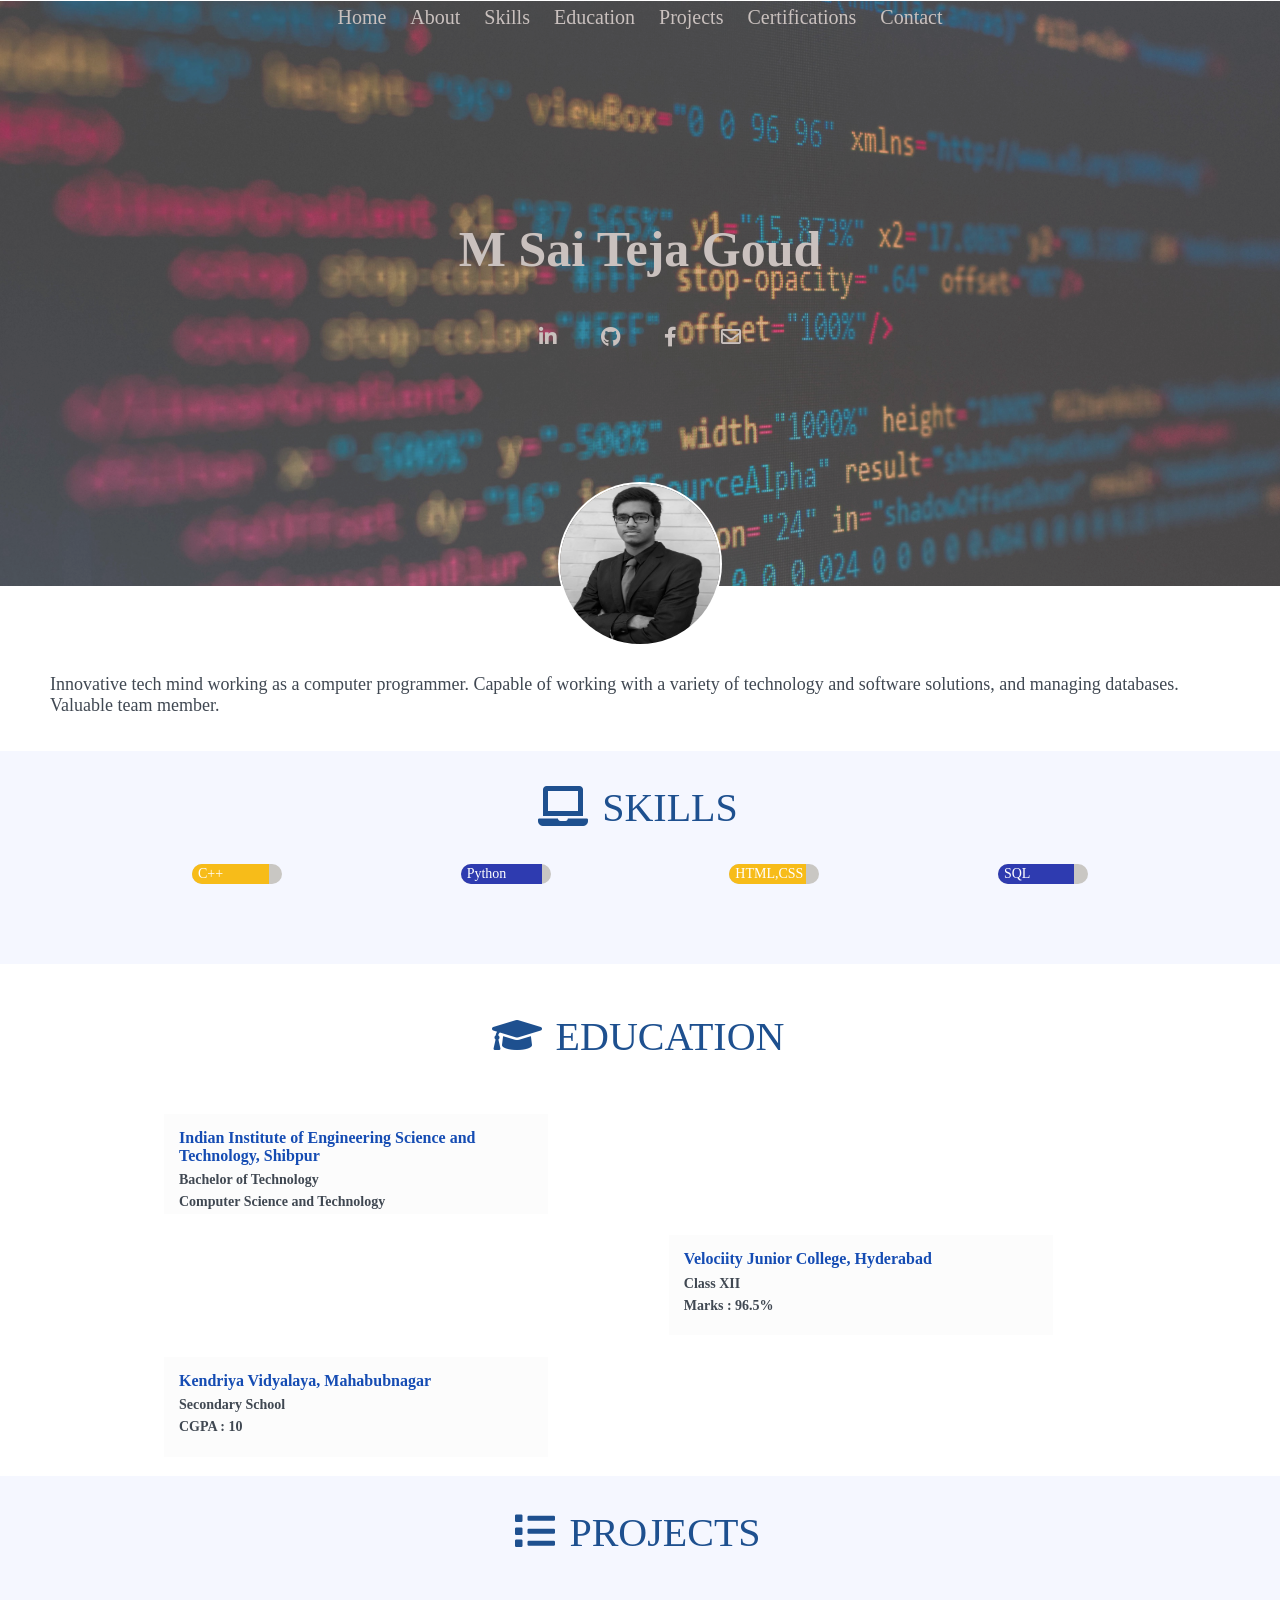
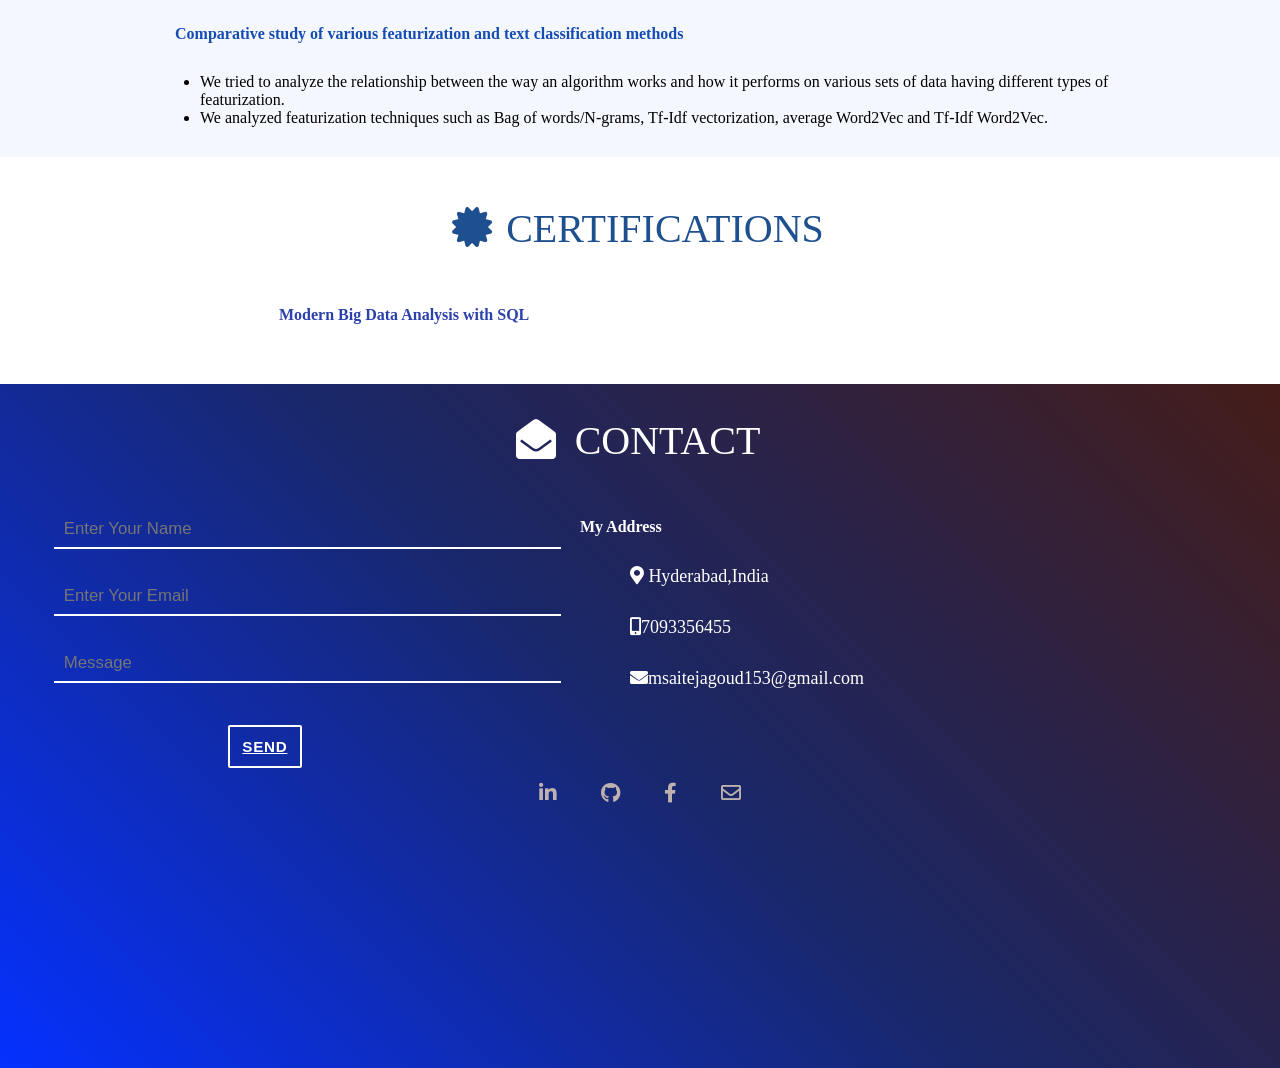
<file: index.html>
<!DOCTYPE html>
<!DOCTYPE html>
<html lang="en" dir="ltr">
  <head>
    <meta charset="utf-8">
    <title>M Sai Teja Goud</title>
    <link rel="stylesheet" href="style.css">
    <link rel="stylesheet" href="https://use.fontawesome.com/releases/v5.5.0/css/all.css" integrity="sha384-B4dIYHKNBt8Bc12p+WXckhzcICo0wtJAoU8YZTY5qE0Id1GSseTk6S+L3BlXeVIU" crossorigin="anonymous">
    <style>
      #body-header{
      height: 65vh;
      background-image: url("picture4.jpg");
      opacity: 0.8;
      background-position:center;
      background-attachment: fixed;
      background-size: cover;
}

    </style>  
  </head>
  <body>
    <header id="body-header" >
      <nav>
        <ul class="horizontal-list text-center nav-men">
          <li><a href="#">Home</a></li>
          <li><a href="#about">About</a></li>
          <li><a href="#skills">Skills</a></li>
          <li><a href="#education">Education</a></li>
          <li><a href="#projects">Projects</a></li>
          <li><a href="#certifications">Certifications</a></li>
          <li><a href="#contact">Contact</a></li>
        </ul>
      </nav>
      <div id="profile">
        <div class="text-center">
          <h1 id="my-name">M Sai Teja Goud</h1>
        </div>
        <div class="horizontal-list text-center social-icons">
          <li><a href="https://www.linkedin.com/in/msaitejagoud/" target="_blank"><i class="fab fa-linkedin-in"></i></a></li>
          <li><a href="https://github.com/mstg153" target="_blank"><i class="fab fa-github"></i></a></li>
          <li><a href="https://www.facebook.com/saitejagoud153/" target="_blank"><i class="fab fa-facebook-f"></i></a></li>
          <li><a href="mailto:msaitejagoud153@gmail.com" target="_blank"><i class="far fa-envelope"></i></a></li>
        </div>
      </div>
    </header>
    <main>
      <section id="about">
      <div id="pro-img">
        <img src="sai.jpg" alt="Sai_Teja Image">
      </div>
      <div>
      <p>Innovative tech mind working
        as a computer programmer. Capable of working with a
        variety of technology and software solutions, and
        managing databases. Valuable team member. </p></div>
      </section>
      <section id="skills">
          <h1 class="sec-heading text-center">
            <span><i class="fas fa-laptop"></i></span>
            <span>SKILLS</span>
          </h1>
          <div class="skills-display">
            <div class="skill-progress">
                <div class="skill-comp _85" style="background-color:#f7bc19;">
                  <span class="skill-name text-center">C++</span>
                </div>
            </div>
            <div class="skill-progress">
                <div class="skill-comp _90" style="background-color:#2e3bb0;">
                  <span class="skill-name text-center">Python</span>
                </div>
            </div>
            <div class="skill-progress">
                <div class="skill-comp _75" style="background-color:#f7bc19;">
                  <span class="skill-name text-center">HTML,CSS</span>
                </div>
            </div>
            <div class="skill-progress">
                <div class="skill-comp _85" style="background-color:#2e3bb0;">
                  <span class="skill-name text-center">SQL</span>
                </div>
            </div>
          </div>
      </section>
      <section id="education">
          <h1 class="sec-heading text-center">
              <span><i class="fa fa-graduation-cap" aria-hidden="true"></i></span>
              <span>EDUCATION</span>
          </h1>
          <div class="edu">
              <div class="clg">
                <h4 class="clg-name">Indian Institute of Engineering Science and Technology, Shibpur</h4>
                <p>Bachelor of Technology</p>
                <p>Computer Science and Technology</p>
              </div>
              <div class="clg">
                <h4 class="clg-name">Velociity Junior College, Hyderabad</h4>
                <p>Class XII </p>
                <p>Marks : 96.5%</p>
              </div>
              <div class="clg">
                <h4 class="clg-name">Kendriya  Vidyalaya, Mahabubnagar</h4>
                <p>Secondary School</p>
                <p>CGPA : 10</p>
              </div>
          </div>
      </section>
      <section id="projects">
        <h1 class="sec-heading text-center">
            <span><i class="fa fa-list" aria-hidden="true"></i></span>
            <span>PROJECTS</span>
        </h1>
        <div class="proj">
          <h4 class="clg-name">Comparative study of various featurization and text classification methods</h4>
          <p><ul>
            <li>We tried to analyze the relationship between the way an algorithm works and how it performs on various sets of data having different types of featurization.</li>
            <li>We analyzed featurization techniques such as Bag of words/N-grams, Tf-Idf vectorization, average Word2Vec and Tf-Idf Word2Vec.</li>
          </ul></p>
        </div>
      </section>
      <section id="certifications">
          <h1 class="sec-heading text-center">
            <span><i class="fa fa-certificate" aria-hidden="true"></i></span>
            <span>CERTIFICATIONS</span>
          </h1>
          <div class ="proj">
            <div class="cert">
              <span><i class="fa fa-arrow-right" aria-hidden="true"></i></span>
              <a href = "https://www.coursera.org/account/accomplishments/specialization/certificate/CB8YWP386V25" target="_blank">Modern Big Data Analysis with SQL</a>
            </div>
            <div class="cert"></div>
          </div>
      </section>

      <section id="contact">
        <h1 class="sec-heading text-center">
          <span style="color:white;"><i class="fa fa-envelope-open" aria-hidden="true"></i></span>
          <span style="color:white; padding-left:5px;" >CONTACT</span>
        </h1>
        <div class="cntct">
          <div class="feedback">
            <form id="msg">
                <input id="input-name" name="name" type="text" placeholder="Enter Your Name">
                <input id="input-email" name="email" type="email" required placeholder="Enter Your Email">
                <input id="input-msg" name="msg" type="text" placeholder="Message">
                <a href="mailto:saitejagoud153@gmail.com"><button type="submit">Send</a>
            </form>

          </div>
          <dic class="addrs">
            <h4> My Address</h4>
            <p><span><i class="fa fa-map-marker-alt" aria-hidden="true"></i></span> Hyderabad,India</p>
            <p><span><i class="fa fa-mobile-alt" aria-hidden="true"></i>7093356455</span></p>
            <p><span><i class="fa fa-envelope" aria-hidden="true"></i></span>msaitejagoud153@gmail.com</p>
          </div>
        </div>
          <div class="horizontal-list text-center social-icons">
            <li><a href="https://www.linkedin.com/in/msaitejagoud/" target="_blank"><i class="fab fa-linkedin-in"></i></a></li>
            <li><a href="https://github.com/mstg153" target="_blank"><i class="fab fa-github"></i></a></li>
            <li><a href="https://www.facebook.com/saitejagoud153/" target="_blank"><i class="fab fa-facebook-f"></i></a></li>
            <li><a href="mailto:msaitejagoud153@gmail.com" target="_blank"><i class="far fa-envelope"></i></a></li>
          </div>
      </section>
    </main>
    <script src="script.js"></script>
  </body>
</html>
</file>
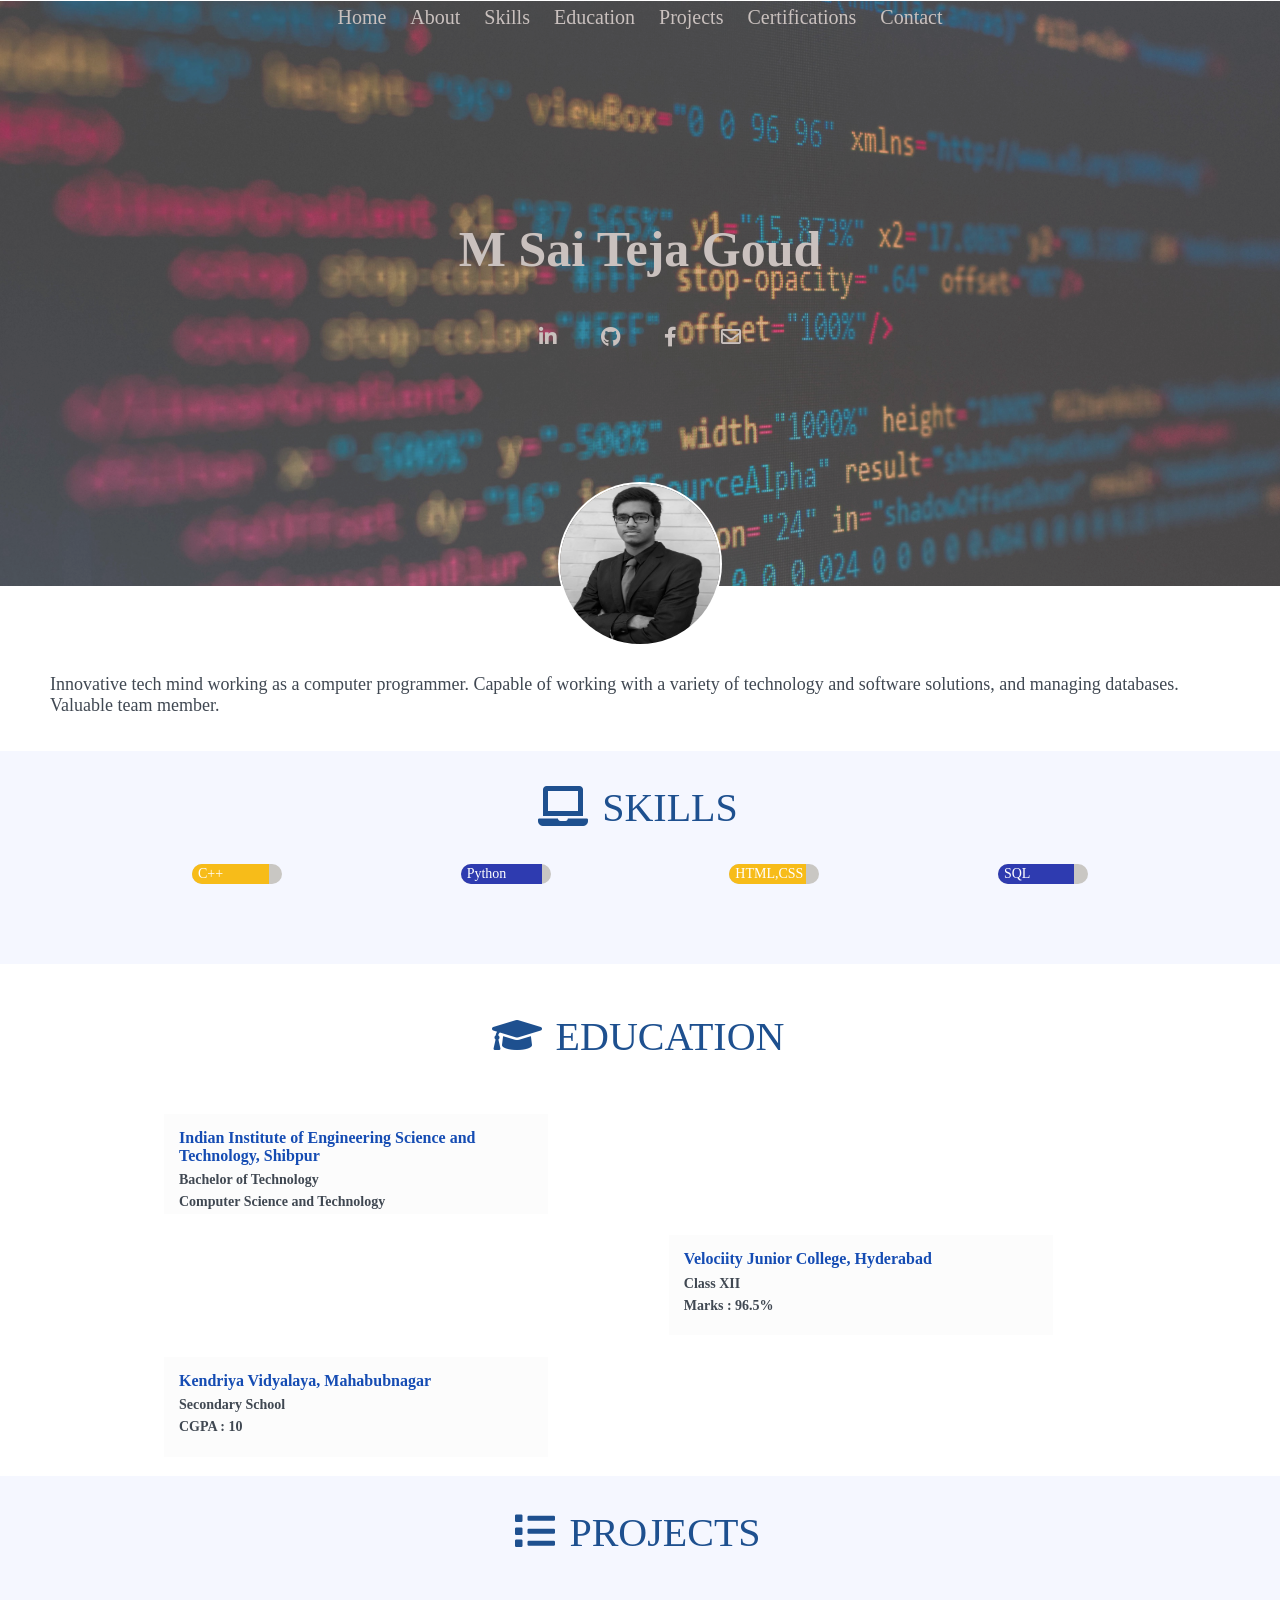
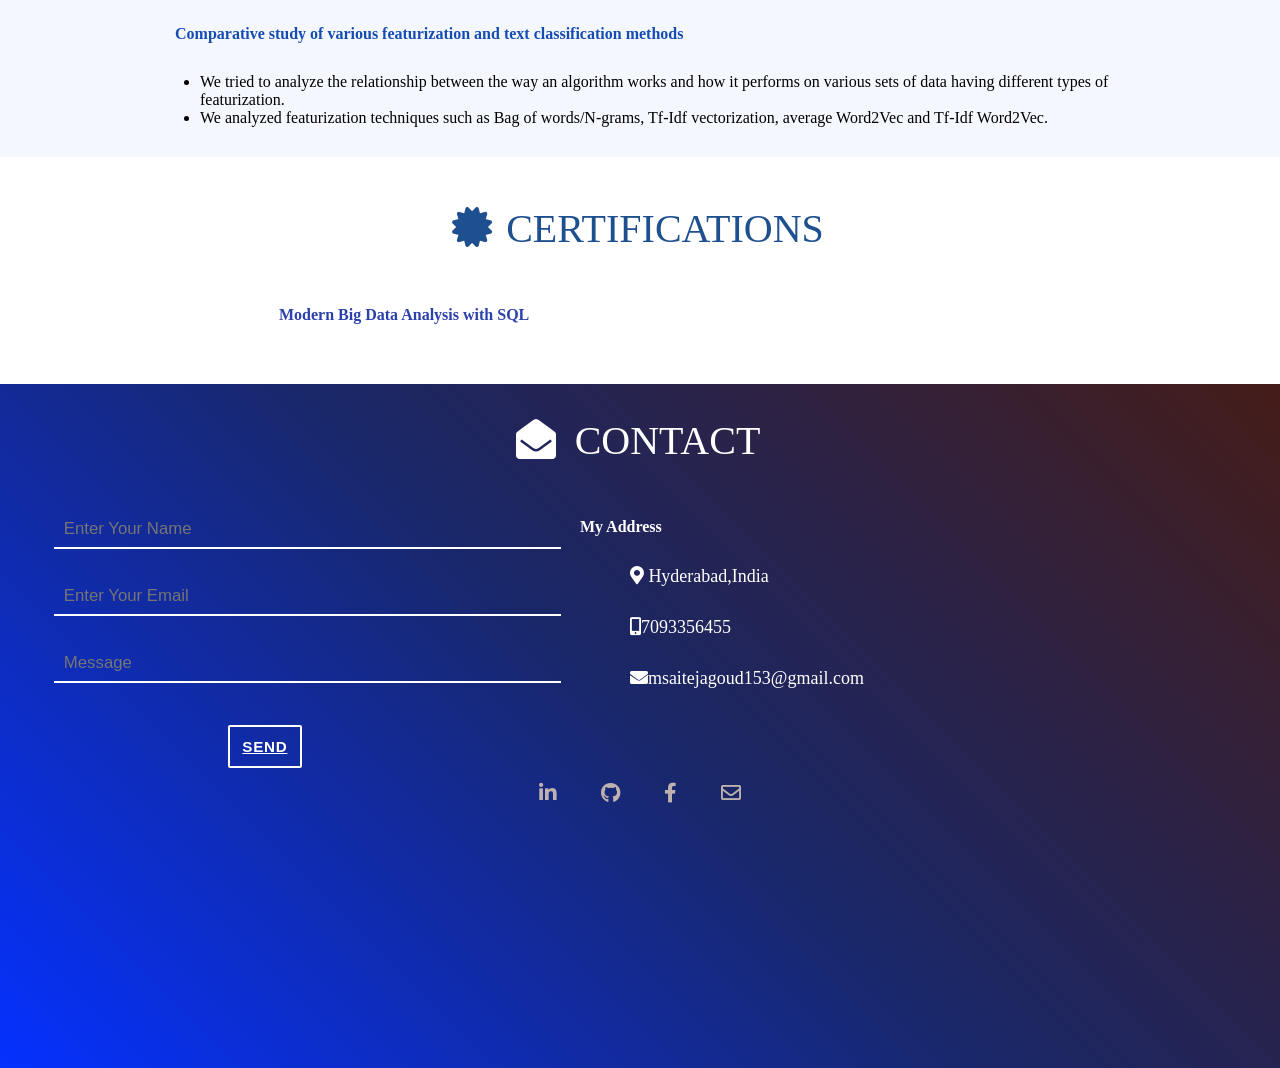
<file: portfolio.html>
<!DOCTYPE html>
<!DOCTYPE html>
<html lang="en" dir="ltr">
  <head>
    <meta charset="utf-8">
    <title>M Sai Teja Goud</title>
    <link rel="stylesheet" href="style.css">
    <link rel="stylesheet" href="https://use.fontawesome.com/releases/v5.5.0/css/all.css" integrity="sha384-B4dIYHKNBt8Bc12p+WXckhzcICo0wtJAoU8YZTY5qE0Id1GSseTk6S+L3BlXeVIU" crossorigin="anonymous">
  </head>
  <body>
    <header id="body-header">
      <nav>
        <ul class="horizontal-list text-center nav-men">
          <li><a href="#">Home</a></li>
          <li><a href="#about">About</a></li>
          <li><a href="#skills">Skills</a></li>
          <li><a href="#education">Education</a></li>
          <li><a href="#projects">Projects</a></li>
          <li><a href="#certifications">Certifications</a></li>
          <li><a href="#contact">Contact</a></li>
        </ul>
      </nav>
      <div id="profile">
        <div class="text-center">
          <h1 id="my-name">M Sai Teja Goud</h1>
        </div>
        <div class="horizontal-list text-center social-icons">
          <li><a href="https://www.linkedin.com/in/msaitejagoud/" target="_blank"><i class="fab fa-linkedin-in"></i></a></li>
          <li><a href="https://github.com/mstg153" target="_blank"><i class="fab fa-github"></i></a></li>
          <li><a href="https://www.facebook.com/saitejagoud153/" target="_blank"><i class="fab fa-facebook-f"></i></a></li>
          <li><a href="mailto:msaitejagoud153@gmail.com" target="_blank"><i class="far fa-envelope"></i></a></li>
        </div>
      </div>
    </header>
    <main>
      <section id="about">
      <div id="pro-img">
        <img src="sai.jpg" alt="Sai_Teja Image">
      </div>
      <div>
      <p>Innovative tech mind working
        as a computer programmer. Capable of working with a
        variety of technology and software solutions, and
        managing databases. Valuable team member. </p></div>
      </section>
      <section id="skills">
          <h1 class="sec-heading text-center">
            <span><i class="fas fa-laptop"></i></span>
            <span>SKILLS</span>
          </h1>
          <div class="skills-display">
            <div class="skill-progress">
                <div class="skill-comp _85" style="background-color:#f7bc19;">
                  <span class="skill-name text-center">C++</span>
                </div>
            </div>
            <div class="skill-progress">
                <div class="skill-comp _90" style="background-color:#2e3bb0;">
                  <span class="skill-name text-center">Python</span>
                </div>
            </div>
            <div class="skill-progress">
                <div class="skill-comp _75" style="background-color:#f7bc19;">
                  <span class="skill-name text-center">HTML,CSS</span>
                </div>
            </div>
            <div class="skill-progress">
                <div class="skill-comp _85" style="background-color:#2e3bb0;">
                  <span class="skill-name text-center">SQL</span>
                </div>
            </div>
          </div>
      </section>
      <section id="education">
          <h1 class="sec-heading text-center">
              <span><i class="fa fa-graduation-cap" aria-hidden="true"></i></span>
              <span>EDUCATION</span>
          </h1>
          <div class="edu">
              <div class="clg">
                <h4 class="clg-name">Indian Institute of Engineering Science and Technology, Shibpur</h4>
                <p>Bachelor of Technology</p>
                <p>Computer Science and Technology</p>
              </div>
              <div class="clg">
                <h4 class="clg-name">Velociity Junior College, Hyderabad</h4>
                <p>Class XII </p>
                <p>Marks : 96.5%</p>
              </div>
              <div class="clg">
                <h4 class="clg-name">Kendriya  Vidyalaya, Mahabubnagar</h4>
                <p>Secondary School</p>
                <p>CGPA : 10</p>
              </div>
          </div>
      </section>
      <section id="projects">
        <h1 class="sec-heading text-center">
            <span><i class="fa fa-list" aria-hidden="true"></i></span>
            <span>PROJECTS</span>
        </h1>
        <div class="proj">
          <h4 class="clg-name">Comparative study of various featurization and text classification methods</h4>
          <p><ul>
            <li>We tried to analyze the relationship between the way an algorithm works and how it performs on various sets of data having different types of featurization.</li>
            <li>We analyzed featurization techniques such as Bag of words/N-grams, Tf-Idf vectorization, average Word2Vec and Tf-Idf Word2Vec.</li>
          </ul></p>
        </div>
      </section>
      <section id="certifications">
          <h1 class="sec-heading text-center">
            <span><i class="fa fa-certificate" aria-hidden="true"></i></span>
            <span>CERTIFICATIONS</span>
          </h1>
          <div class ="proj">
            <div class="cert">
              <span><i class="fa fa-arrow-right" aria-hidden="true"></i></span>
              <a href = "https://www.coursera.org/account/accomplishments/specialization/certificate/CB8YWP386V25" target="_blank">Modern Big Data Analysis with SQL</a>
            </div>
            <div class="cert"></div>
          </div>
      </section>

      <section id="contact">
        <h1 class="sec-heading text-center">
          <span style="color:white;"><i class="fa fa-envelope-open" aria-hidden="true"></i></span>
          <span style="color:white; padding-left:5px;" >CONTACT</span>
        </h1>
        <div class="cntct">
          <div class="feedback">
            <form id="msg">
                <input id="input-name" name="name" type="text" placeholder="Enter Your Name">
                <input id="input-email" name="email" type="email" required placeholder="Enter Your Email">
                <input id="input-msg" name="msg" type="text" placeholder="Message">
                <a href="mailto:saitejagoud153@gmail.com"><button type="submit">Send</a>
            </form>

          </div>
          <dic class="addrs">
            <h4> My Address</h4>
            <p><span><i class="fa fa-map-marker-alt" aria-hidden="true"></i></span> Hyderabad,India</p>
            <p><span><i class="fa fa-mobile-alt" aria-hidden="true"></i>7093356455</span></p>
            <p><span><i class="fa fa-envelope" aria-hidden="true"></i></span>msaitejagoud153@gmail.com</p>
          </div>
        </div>
          <div class="horizontal-list text-center social-icons">
            <li><a href="https://www.linkedin.com/in/msaitejagoud/" target="_blank"><i class="fab fa-linkedin-in"></i></a></li>
            <li><a href="https://github.com/mstg153" target="_blank"><i class="fab fa-github"></i></a></li>
            <li><a href="https://www.facebook.com/saitejagoud153/" target="_blank"><i class="fab fa-facebook-f"></i></a></li>
            <li><a href="mailto:msaitejagoud153@gmail.com" target="_blank"><i class="far fa-envelope"></i></a></li>
          </div>
      </section>
    </main>
  </body>
</html>
</file>
<file: style.css>
body{
  margin: 0px;
  margin-top: -15px;

}

#body-header{
  height: 65vh;
  background-image: url("picture4.jpg");
  opacity: 0.8;
  background-position:center;
  background-attachment: fixed;
  background-size: cover;
}

.horizontal-list{
  list-style: none;
  padding: 5px;
}

.horizontal-list li{
  display:inline-block;
  font-size: 20px;
  margin: 0px 10px 6px ;
}

.horizontal-list li a{
  color: #bdb2af;
  text-decoration: none;
}

.horizontal-list li a:hover{
  color: white;
  transition: color 0.6s;
}

.nav-men li a:hover{
  border-bottom:1px solid white;
  transition: border-bottom 1s;
}

#profile{
  color:#bdb2af;
  margin-top: 20vh;
}
#my-name{
  font-size: 50px;
}
#my-name:hover{
  color:white;
  transition: 0.8s;
}

.social-icons li a i{
  padding:10px;
  border: 10px;
  border-radius: 50%;
}

.social-icons li a i:hover{
  box-shadow: 0px 0px 2px 2px rgba(250, 255, 255,0.6);
}

/*main*/

section{
  width: 100%;
  display: flex;
  flex-direction: column;
  align-items: center;
  margin-top: 15px;
}

section:nth-child(2n+1){
  background-color: white;
}

section:nth-child(2n){
  background-color: #f5f7ff;
}

}
#about{
  height: auto;
  width: 100%;

}
#pro-img{
  height: 160px;
  width: 160px;
  margin: auto;
  position: relative;
  margin-top: -13vh;
}
#pro-img img{
  height: 100%;
  width: 100%;
  border-radius: 50%;
  box-shadow: 0px 0px 0px 2px white;
}

p {
  font-size: 18px;
  margin-left: 50px;
  margin-right: 50px;
  margin-top: 30px;
  margin-bottom: 20px;
  color: rgb(64, 72, 82);
}

/* SKILLs */


.sec-heading{
  font-size: 40px;
  /*padding: 20px 20px 20px;*/
}

.sec-heading span{
  color: rgb(30, 80, 143);
  margin-right: 4px;
  font-family: "Lucida Grande";
  font-weight: 520;
}

.skills-display{
  width: 70%;
  height: 100px;
  border:4px ;
  display: flex;
  flex-direction: row;
  flex-wrap: wrap;
  justify-content: space-between;
}

.skill-progress{
  width:90px;
  height:20px;
  background-color: #c9c7c3;
  border-radius: 20px;

  /*border-color: inherit;*/
}

.skill-comp{
  height:inherit;
  border-radius: 20px 0px 0px 20px;
}

/*perc*/

._85{
  width:85%;
}

._90{
  width:90%;
}

._75{
  width:85%;
}

.skill-name{
   font-size: 14px;
   color: white;
   padding-left: 6px;
 }

/*eDcution*/

.edu{
  width: 75%;
}

.clg{
  min-height: 100px;
  width: 40%;
  margin:4px;
  background-color: #fcfcfc;
}

.clg:nth-child(2n){
  margin-left:  53%;
}

.clg-name{
  color: #154cb3;
  padding-left:15px;
  padding-top: 15px;
}

.clg>p{
  font-weight: bold;
  font-size: 14px;
  margin-left: 15px;
  margin-top: -14px;
}

/*PROjects*/

.proj{
  width: 75%;
}

/*certifications*/

.cert{
    margin-left: 10%;
    margin-top: 20px;
}

.cert>a{
    margin-left: 5px;
    color:#2b41ab;
    font-size: 16px;
    text-decoration:none;
    font-weight: bold;
}
.cert>a:hover{
  font-size:17px;
  color:#1e3085;
  transition: 0.4s;
}

/*Contact*/

#contact{
  margin-top: 40px;
  width: 100%;
  height:76vh;
  background-image: linear-gradient(45deg, #0531ff, #192769,#451d19);
  margin-bottom: -15px;
}

.cntct{
  display: flex;
  flex-direction: row;
  align-content: space-between;
}

.feedback input,
textarea {
    max-width: 90%;
    margin: 15px;
    padding: 4px 10px;
    border: 0px solid transparent;
    border-bottom: 2px solid white;
    color: #d9dcdd;
    background: transparent;
    width: 90%;
    line-height: 1.6;
    font-size: 1.05rem;
}

#msg button[type="submit"] {
    background: transparent;
    font-size: 0.95rem;
    border: 2px solid white;
    margin-top: 5%;
    margin-left: 35%;
    border-radius: 2px;
    color: white;
    font-family: sans-serif;
    font-weight: 700;
    letter-spacing: 0.046875em;
    line-height: 1;
    padding: 0.8em 0.8em 0.78em;
    text-transform: uppercase;
}


.cntct p,h4,span{
  color: white;
}
.contact p{
    margin: -2px;
}

.feedback{
  width: 45%;
  height: inherit;
}

.feedback> h4,label,a{
    color: white;
}

.text-center{
  text-align:center;
}
</file>
